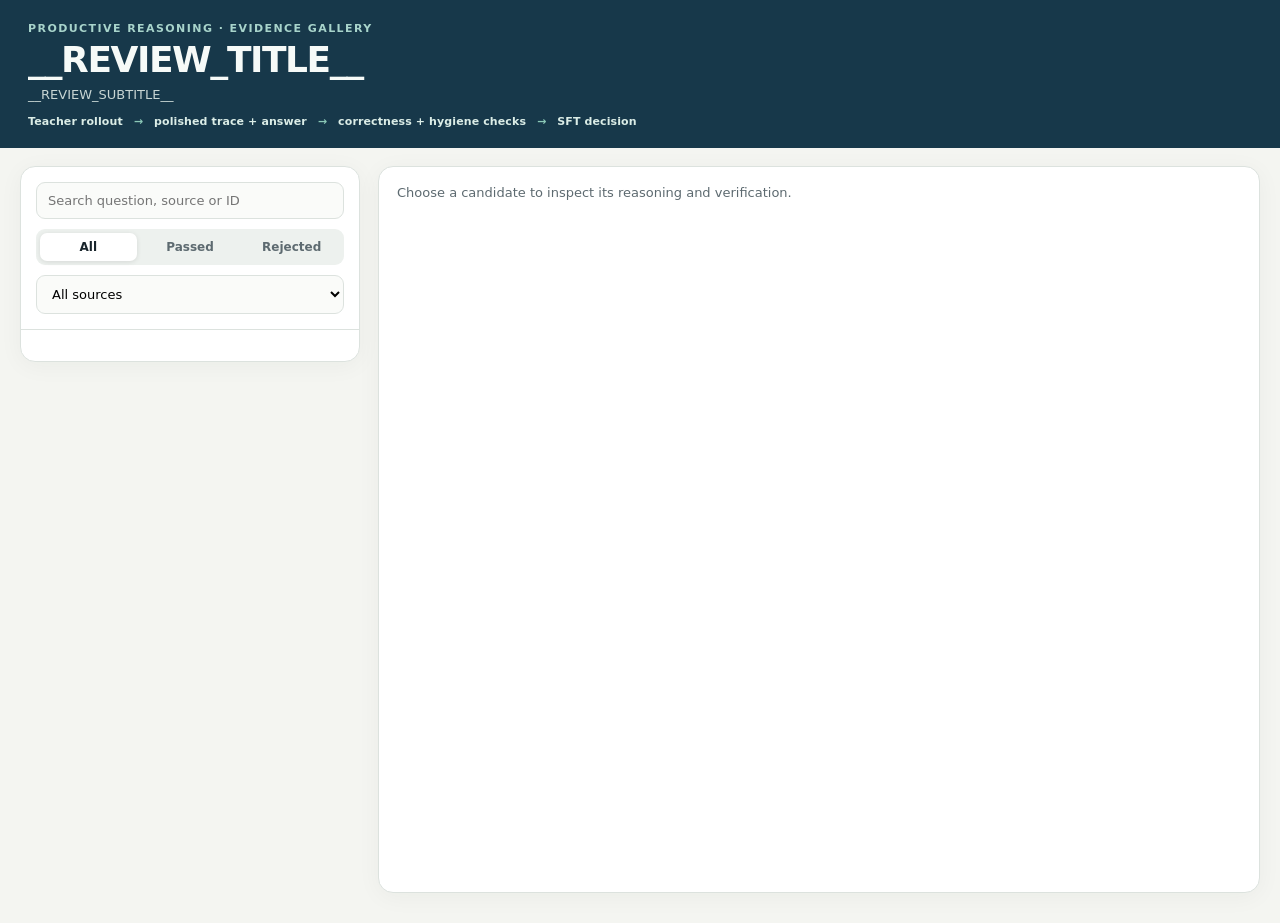
<file: review_site/template.html>
<!doctype html>
<html lang="en">
<head>
  <meta charset="utf-8">
  <meta name="viewport" content="width=device-width, initial-scale=1">
  <title>__REVIEW_TITLE__</title>
  <style>
    :root {
      color-scheme: light;
      --ink: #18242b;
      --muted: #5d6a70;
      --paper: #f4f5f1;
      --card: #fff;
      --line: #dce2de;
      --green: #0d766a;
      --green-soft: #e1f2ec;
      --red: #a0392e;
      --red-soft: #fbe9e4;
      --amber: #805b10;
      --amber-soft: #fff2cf;
      --blue: #17384a;
      font-family: Inter, ui-sans-serif, system-ui, -apple-system, BlinkMacSystemFont, "Segoe UI", sans-serif;
    }
    * { box-sizing: border-box; }
    body { margin: 0; color: var(--ink); background: var(--paper); }
    button, input, select { font: inherit; }
    button { cursor: pointer; }
    .top { background: var(--blue); color: #f6faf8; padding: 22px 28px 20px; }
    .top-inner { max-width: 1680px; margin: auto; display: flex; align-items: end; justify-content: space-between; gap: 22px; }
    .eyebrow { color: #a8d4cb; font-size: 11px; letter-spacing: .13em; text-transform: uppercase; font-weight: 800; }
    h1 { font-size: clamp(24px, 3vw, 36px); margin: 5px 0 7px; letter-spacing: -.04em; line-height: 1.1; }
    .subtitle { color: #c9d6d4; margin: 0; font-size: 13px; max-width: 670px; }
    .flow { color: #dbede7; font-size: 11px; font-weight: 700; letter-spacing: .01em; margin-top: 13px; }
    .flow span { color: #8bc8b7; padding: 0 7px; }
    .stats { display: flex; gap: 9px; flex-wrap: wrap; justify-content: end; }
    .stat { min-width: 92px; background: rgba(255,255,255,.1); border: 1px solid rgba(255,255,255,.16); padding: 10px 13px; border-radius: 11px; }
    .stat strong { display: block; font-size: 23px; line-height: 1; }
    .stat span { color: #d4e2dd; font-size: 11px; }
    .workspace { max-width: 1680px; margin: auto; padding: 18px 20px 30px; display: grid; grid-template-columns: minmax(280px, 340px) minmax(0, 1fr); gap: 18px; min-height: calc(100vh - 125px); }
    .rail, .detail { background: var(--card); border: 1px solid var(--line); border-radius: 15px; box-shadow: 0 4px 24px rgba(15,35,30,.045); }
    .rail { align-self: start; position: sticky; top: 16px; max-height: calc(100vh - 32px); display: flex; flex-direction: column; overflow: hidden; }
    .controls { padding: 15px; border-bottom: 1px solid var(--line); display: grid; gap: 10px; }
    .search, .source-filter { width: 100%; border: 1px solid var(--line); background: #fafbf9; border-radius: 9px; padding: 10px 11px; outline-color: var(--green); font-size: 13px; }
    .segments { display: flex; gap: 5px; background: #edf1ee; padding: 4px; border-radius: 9px; }
    .segments button { border: 0; border-radius: 7px; background: transparent; color: var(--muted); padding: 7px 8px; font-size: 12px; font-weight: 700; flex: 1; }
    .segments button.active { background: #fff; color: var(--ink); box-shadow: 0 1px 5px rgba(0,0,0,.1); }
    .list-meta { color: var(--muted); font-size: 11px; padding: 9px 16px 5px; }
    .candidate-list { overflow: auto; padding: 5px 8px 12px; }
    .candidate { width: 100%; text-align: left; border: 1px solid transparent; background: transparent; border-radius: 10px; padding: 11px 10px; margin: 2px 0; color: inherit; }
    .candidate:hover { background: #f6f8f5; }
    .candidate.active { background: #edf5f1; border-color: #b8d9cd; }
    .candidate-top, .candidate-bottom { display: flex; justify-content: space-between; align-items: center; gap: 7px; }
    .candidate-source { font-size: 11px; font-weight: 700; color: var(--muted); overflow: hidden; white-space: nowrap; text-overflow: ellipsis; }
    .candidate-question { font-size: 12.5px; line-height: 1.45; margin: 6px 0 8px; display: -webkit-box; -webkit-box-orient: vertical; -webkit-line-clamp: 2; overflow: hidden; }
    .candidate-bottom { color: var(--muted); font-size: 10px; font-family: ui-monospace, monospace; }
    .badge { display: inline-flex; align-items: center; border-radius: 100px; padding: 4px 8px; font-size: 11px; font-weight: 800; white-space: nowrap; }
    .badge.pass { background: var(--green-soft); color: var(--green); }
    .badge.reject { background: var(--red-soft); color: var(--red); }
    .badge.warn { background: var(--amber-soft); color: var(--amber); }
    .badge.neutral { background: #ebf0ee; color: #45565d; }
    .detail { min-width: 0; overflow: hidden; }
    .detail-header { padding: 22px 26px 17px; border-bottom: 1px solid var(--line); }
    .detail-header h2 { font-size: 22px; letter-spacing: -.025em; margin: 8px 0 11px; }
    .detail-source { color: var(--muted); font-size: 12px; margin: -5px 0 12px; }
    .idline { color: var(--muted); font: 11px ui-monospace, monospace; word-break: break-all; }
    .badge-row { display: flex; gap: 6px; flex-wrap: wrap; align-items: center; }
    .detail-body { padding: 23px 26px 45px; max-width: 1100px; }
    .notice { border-left: 4px solid var(--green); background: var(--green-soft); border-radius: 7px; padding: 13px 15px; margin-bottom: 23px; font-size: 13px; line-height: 1.55; }
    .notice.reject { border-left-color: var(--red); background: var(--red-soft); }
    .notice strong { display: block; margin-bottom: 5px; }
    .notice .reasons { color: var(--muted); }
    .human-note { border-left: 4px solid var(--blue); background: #eaf1f4; border-radius: 7px; padding: 14px 16px; margin-bottom: 12px; line-height: 1.55; font-size: 13px; }
    .human-note strong { display: block; color: var(--blue); margin-bottom: 5px; }
    section { margin: 0 0 27px; }
    section h3 { display: flex; align-items: center; gap: 9px; font-size: 13px; color: #43545b; text-transform: uppercase; letter-spacing: .08em; margin: 0 0 11px; }
    .text-block { background: #f9faf8; border: 1px solid var(--line); border-radius: 10px; padding: 17px 18px; line-height: 1.65; font-size: 13.5px; white-space: pre-wrap; overflow-wrap: anywhere; margin: 0; font-family: inherit; }
    .text-block.answer { background: #eff7f3; border-color: #cce5d8; }
    .feedback-grid { display: grid; grid-template-columns: repeat(3,minmax(0,1fr)); gap: 11px; }
    .feedback { border: 1px solid var(--line); border-radius: 10px; padding: 13px 15px; background: #fbfcfa; min-width: 0; }
    .feedback h4 { font-size: 12px; margin: 0 0 7px; }
    .feedback p { font-size: 12.5px; line-height: 1.55; margin: 0; overflow-wrap: anywhere; }
    .feedback small { color: var(--muted); display: block; margin-top: 8px; }
    .finding { border: 1px solid var(--line); border-radius: 10px; padding: 12px 14px; margin: 8px 0; }
    .finding strong { font-size: 12px; }
    .finding p { margin: 7px 0 0; font-size: 12.5px; line-height: 1.55; }
    .finding code { display: block; white-space: pre-wrap; overflow-wrap: anywhere; background: #f4f5f2; padding: 7px 9px; margin-top: 7px; border-radius: 5px; font-size: 11px; }
    .kv { display: grid; grid-template-columns: 180px minmax(0,1fr); gap: 8px 14px; font-size: 12.5px; }
    .kv dt { color: var(--muted); } .kv dd { margin: 0; overflow-wrap: anywhere; }
    details { border: 1px solid var(--line); border-radius: 9px; margin: 10px 0; background: #fbfcfa; }
    summary { cursor: pointer; padding: 12px 15px; font-weight: 700; font-size: 12px; }
    details .text-block { border: 0; border-top: 1px solid var(--line); border-radius: 0 0 9px 9px; }
    .empty { color: var(--muted); padding: 18px; font-size: 13px; }
    :focus-visible { outline: 3px solid #ecb656; outline-offset: 2px; }
    @media (max-width: 920px) { .top-inner { align-items: start; flex-direction: column; } .stats { justify-content: start; } .workspace { grid-template-columns: 1fr; } .rail { position: relative; top: auto; max-height: 330px; } .feedback-grid { grid-template-columns: 1fr; } }
    @media (max-width: 560px) { .top { padding: 19px; } .workspace { padding: 10px; } .detail-header, .detail-body { padding-left: 17px; padding-right: 17px; } .kv { grid-template-columns: 1fr; gap: 2px; } .kv dd { margin-bottom: 8px; } }
  </style>
</head>
<body>
  <header class="top"><div class="top-inner">
    <div><div class="eyebrow">Productive reasoning · evidence gallery</div><h1>__REVIEW_TITLE__</h1><p class="subtitle">__REVIEW_SUBTITLE__</p><div class="flow">Teacher rollout <span>→</span> polished trace + answer <span>→</span> correctness + hygiene checks <span>→</span> SFT decision</div></div>
    <div class="stats" id="stats"></div>
  </div></header>
  <div class="workspace">
    <aside class="rail" aria-label="Candidate browser">
      <div class="controls">
        <input id="search" class="search" type="search" placeholder="Search question, source or ID" aria-label="Search candidates">
        <div class="segments" role="group" aria-label="Selection filter">
          <button type="button" data-filter="all" class="active">All</button>
          <button type="button" data-filter="pass">Passed</button>
          <button type="button" data-filter="reject">Rejected</button>
        </div>
        <select id="source" class="source-filter" aria-label="Filter by source"><option value="">All sources</option></select>
      </div>
      <div class="list-meta" id="list-meta"></div>
      <div class="candidate-list" id="candidate-list"></div>
    </aside>
    <main class="detail" id="detail" aria-live="polite"><div class="empty">Choose a candidate to inspect its reasoning and verification.</div></main>
  </div>
  <script id="review-data" type="application/json">__REVIEW_DATA__</script>
  <script>
    const rows = JSON.parse(document.getElementById('review-data').textContent);
    const state = {filter: 'all', query: '', source: '', id: rows[0]?.candidate_id || null};
    const $ = id => document.getElementById(id);
    const node = (tag, className, value) => {
      const item = document.createElement(tag);
      if (className) item.className = className;
      if (value !== undefined && value !== null) item.textContent = String(value);
      return item;
    };
    const add = (parent, tag, className, value) => {
      const item = node(tag, className, value); parent.appendChild(item); return item;
    };
    const badge = (text, kind='neutral') => node('span', `badge ${kind}`, text);
    const display = value => value === null || value === undefined || value === '' ? '—' : String(value);
    const pretty = value => JSON.stringify(value ?? {}, null, 2);

    function init() {
      const selected = rows.filter(row => row.selected).length;
      for (const [value, label] of [[rows.length, 'shown'], [selected, 'passed'], [rows.length - selected, 'rejected']]) {
        const stat = add($('stats'), 'div', 'stat');
        add(stat, 'strong', '', value); add(stat, 'span', '', label);
      }
      for (const source of [...new Set(rows.map(row => row.source))].sort()) {
        const option = add($('source'), 'option', '', source); option.value = source;
      }
      $('search').addEventListener('input', event => { state.query = event.target.value.toLowerCase(); renderList(); });
      $('source').addEventListener('change', event => { state.source = event.target.value; renderList(); });
      document.querySelectorAll('[data-filter]').forEach(button => button.addEventListener('click', () => {
        state.filter = button.dataset.filter;
        document.querySelectorAll('[data-filter]').forEach(item => item.classList.toggle('active', item === button));
        renderList();
      }));
      renderList(); renderDetail();
    }

    function filteredRows() {
      return rows.filter(row => {
        if (state.filter === 'pass' && !row.selected) return false;
        if (state.filter === 'reject' && row.selected) return false;
        if (state.source && row.source !== state.source) return false;
        if (state.query && !`${row.sample_id} ${row.candidate_id} ${row.source} ${row.question}`.toLowerCase().includes(state.query)) return false;
        return true;
      });
    }

    function renderList() {
      const list = $('candidate-list'); list.replaceChildren();
      const visible = filteredRows();
      $('list-meta').textContent = `${visible.length} of ${rows.length} candidates · click to inspect`;
      if (!visible.length) add(list, 'div', 'empty', 'No candidates match these filters.');
      for (const row of visible) {
        const card = add(list, 'button', `candidate ${row.candidate_id === state.id ? 'active' : ''}`);
        card.type = 'button'; card.addEventListener('click', () => { state.id = row.candidate_id; renderList(); renderDetail(); });
        const top = add(card, 'div', 'candidate-top');
        add(top, 'span', 'candidate-source', row.source);
        top.appendChild(badge(`score ${display(row.score)}`, row.selected ? 'pass' : 'reject'));
        add(card, 'div', 'candidate-question', row.annotation?.label || row.question || '(missing question)');
        const bottom = add(card, 'div', 'candidate-bottom');
        add(bottom, 'span', '', row.sample_id.slice(0, 12));
        add(bottom, 'span', '', row.selected ? 'PASSED' : 'REJECTED');
      }
    }

    function section(parent, heading, value, className='') {
      const part = add(parent, 'section', ''); add(part, 'h3', '', heading);
      add(part, 'div', `text-block ${className}`, display(value)); return part;
    }
    function boundedSection(parent, heading, value, limit, className='') {
      const content = display(value);
      if (content.length <= limit) return section(parent, heading, content, className);
      const part = add(parent, 'section', ''); add(part, 'h3', '', heading);
      add(part, 'div', `text-block ${className}`, `${content.slice(0, limit)}\n…`);
      detailBox(part, `Open full ${heading.toLowerCase()} (${content.length.toLocaleString()} characters)`, content);
      return part;
    }
    function detailBox(parent, heading, value) {
      const details = add(parent, 'details', ''); add(details, 'summary', '', heading);
      add(details, 'div', 'text-block', display(value)); return details;
    }
    function keyValue(parent, entries) {
      const dl = add(parent, 'dl', 'kv');
      for (const [key, value] of entries) { add(dl, 'dt', '', key); add(dl, 'dd', '', display(value)); }
    }

    function renderDetail() {
      const row = rows.find(item => item.candidate_id === state.id);
      const detail = $('detail'); detail.replaceChildren();
      if (!row) { add(detail, 'div', 'empty', 'Choose a candidate to inspect.'); return; }
      const quality = row.quality || {};
      const header = add(detail, 'div', 'detail-header');
      add(header, 'div', 'idline', `${row.sample_id} · candidate ${row.candidate_id}`);
      add(header, 'h2', '', row.annotation?.label || row.source);
      if (row.annotation?.label) add(header, 'div', 'detail-source', row.source);
      const badges = add(header, 'div', 'badge-row');
      badges.appendChild(badge(row.selected ? 'Passed productivity filter' : 'Rejected by productivity filter', row.selected ? 'pass' : 'reject'));
      badges.appendChild(badge(`quality ${display(row.score)} / 5`, row.selected ? 'pass' : 'warn'));
      badges.appendChild(badge(`correctness: ${display(row.correctness)}`));
      badges.appendChild(badge(`hygiene: ${display(row.hygiene_status)}`, row.hygiene_status === 'passed' ? 'pass' : 'warn'));
      const body = add(detail, 'div', 'detail-body');
      if (row.annotation?.note) {
        const human = add(body, 'div', 'human-note');
        add(human, 'strong', '', 'Reviewer note');
        add(human, 'div', '', row.annotation.note);
      }
      const notice = add(body, 'div', `notice ${row.selected ? '' : 'reject'}`);
      add(notice, 'strong', '', row.selected ? 'Pipeline verdict · passed' : 'Pipeline verdict · rejected');
      add(notice, 'div', 'reasons', row.selected ? 'Complete, sufficiently supported, and above the strict quality threshold under this policy.' : (row.exclusion_reasons.length ? row.exclusion_reasons.join(' · ') : 'See the quality and verification details below.'));
      boundedSection(body, 'Question', row.question, 950);
      if (row.annotation?.excerpt) section(body, 'Passage to inspect', row.annotation.excerpt);
      boundedSection(body, 'Final response', row.response, 1200, 'answer');

      const hygieneSection = add(body, 'section', ''); add(hygieneSection, 'h3', '', 'Focused hygiene checks');
      const findings = quality.hygiene?.findings || [];
      const salient = findings.filter(item => item.verdict !== 'clear');
      if (!salient.length) add(hygieneSection, 'div', 'empty', 'No hygiene defect found by the focused checks.');
      for (const finding of salient) {
        const item = add(hygieneSection, 'div', 'finding');
        const line = add(item, 'div', 'badge-row');
        add(line, 'strong', '', finding.category.replaceAll('_', ' '));
        line.appendChild(badge(finding.verdict, finding.verdict === 'defect' ? 'reject' : 'warn'));
        add(item, 'p', '', finding.explanation);
        for (const excerpt of finding.evidence || []) add(item, 'code', '', excerpt);
        if (finding.error) add(item, 'p', '', `Check error: ${finding.error}`);
      }
      detailBox(hygieneSection, `All ${findings.length} focused checks`, findings.map(item => `${item.category}: ${item.verdict}\n${item.explanation}\n${(item.evidence || []).join('\n')}`).join('\n\n'));

      const scores = quality.judge?.scores || {};
      const judgeSection = add(body, 'section', ''); add(judgeSection, 'h3', '', 'Judge review');
      const feedback = add(judgeSection, 'div', 'feedback-grid');
      for (const [label, part] of [['Correctness', scores.correctness], ['Reasoning', scores.reasoning], ['Response', scores.response]]) {
        const box = add(feedback, 'div', 'feedback'); add(box, 'h4', '', label);
        add(box, 'p', '', part?.feedback || quality.judge?.error || 'No parsed judgment.');
        add(box, 'small', '', label === 'Correctness' ? `Verdict: ${display(part?.verdict)} · confidence: ${display(part?.confidence)}` : `Score: ${display(part?.score)} · issues: ${(part?.issues || []).join(', ') || 'none'}`);
      }

      const verifySection = add(body, 'section', ''); add(verifySection, 'h3', '', 'Verification and decision');
      keyValue(verifySection, [
        ['Source check', `${display(row.verification_status)} · ${display(row.verifier_name)}`],
        ['Check details', pretty(row.verifier_details)],
        ['Extracted answer', pretty(quality.answer?.candidate)],
        ['Source answer', pretty(quality.answer?.reference)],
        ['Correctness-only eligible', row.correctness_only ? 'yes' : 'no'],
        ['Reasoning / response tokens', `${display(row.reasoning_tokens)} / ${display(row.response_tokens)}`],
        ['Finish reason', row.finish_reason],
        ['Judge rubric / retries', `${display(quality.judge?.rubric_version)} / ${display(quality.judge?.retries ?? 0)}`],
        ['Judge error', quality.judge?.error || 'none'],
      ]);
      const trace = add(body, 'section', ''); add(trace, 'h3', '', 'Full trajectory');
      detailBox(trace, 'Open full reasoning trace', row.reasoning);
      const extras = add(body, 'section', ''); add(extras, 'h3', '', 'Original and provenance');
      detailBox(extras, 'Raw teacher draft', row.draft);
      detailBox(extras, 'Independent critiques', (row.critics || []).map((value, index) => `Critique ${index + 1}\n\n${value}`).join('\n\n──────────\n\n'));
      detailBox(extras, 'Provenance JSON', pretty(row.provenance));
      if (row.system_prompt) detailBox(extras, 'System prompt', row.system_prompt);
      window.scrollTo({top: 0, behavior: 'instant'});
    }
    init();
  </script>
</body>
</html>
</file>
